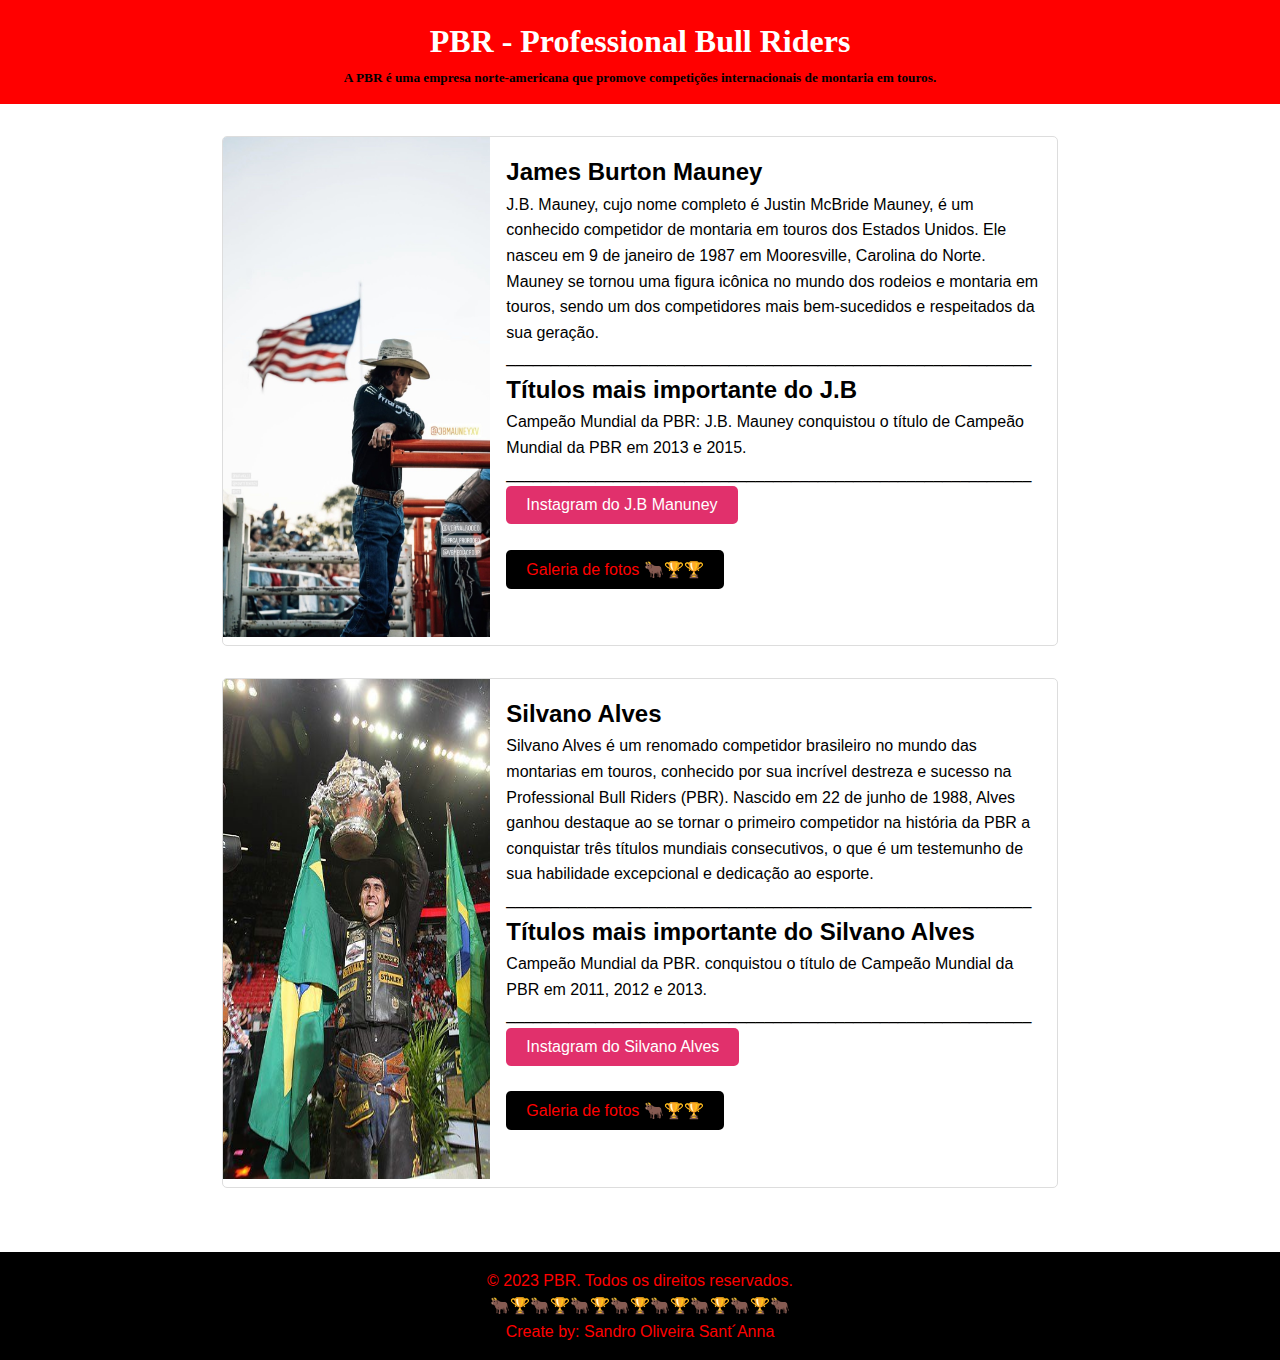
<file: index.html>
<!DOCTYPE html>
<html lang="pt-br">
<head>
    <meta charset="UTF-8">
    <meta name="viewport" content="width=device-width, initial-scale=1.0">
    <link rel="shortcut icon" href="iconenavegador.jpeg" type="image/x-icon">
    <link rel="stylesheet" href="style.css">
    <title>PBR</title>

    <body>
        <header>
            <h1>PBR - Professional Bull Riders</h1>
            <h5>A PBR é uma empresa norte-americana que promove competições internacionais de montaria em touros.</h5>
        </header>
        <main>
            <section class="post">
                <div class="post-image">
                    <img src="JBMAUNEY_PRINCIPAL.jpeg" alt="Peão de Touro 1">
                </div>
                <div class="post-content">
                    <h2>James Burton Mauney </h2>
                    <p>J.B. Mauney, cujo nome completo é Justin McBride Mauney, é um conhecido competidor de montaria em touros dos Estados Unidos.
                        Ele nasceu em 9 de janeiro de 1987 em Mooresville, Carolina do Norte.
                        Mauney se tornou uma figura icônica no mundo dos rodeios e montaria em touros, sendo um dos competidores mais bem-sucedidos e respeitados da sua geração.
                    </p>
                    <p>___________________________________________________________</p>

                    <h2>Títulos mais importante do J.B</h2>
                    <p>Campeão Mundial da PBR: J.B. Mauney conquistou o título de Campeão Mundial da PBR em 2013 e 2015.</p>
                    <p>___________________________________________________________</p>

                    <a href="https://www.instagram.com/jbmauneyxv/" target="_blank">
                        <button style="background-color: #E1306C; color: white; padding: 10px 20px; border: none; border-radius: 5px; font-size: 16px; cursor: pointer;">
                            Instagram do J.B Manuney 
                        </button>
                    </a>
                    <br>
                    <br>
                    <a>
                        <a href="galeriajb.html" target="_blank">
                            <button style="background-color: black; color: red; padding: 10px 20px; border: none; border-radius: 5px; font-size: 16px; cursor: pointer;">
                                Galeria de fotos 🐂🏆🏆
                            </button>
                    </a>
                </div>
            </section>
            
            <section class="post">
                <div class="post-image">
                    <img src="SILVANOALVES_PRINCIPAL.jpeg" alt="Peão de Touro 2">
                </div>
                <div class="post-content">
                    <h2>Silvano Alves</h2>
                    <p>Silvano Alves é um renomado competidor brasileiro no mundo das montarias em touros,
                         conhecido por sua incrível destreza e sucesso na Professional Bull Riders (PBR).
                          Nascido em 22 de junho de 1988, Alves ganhou destaque ao se tornar o primeiro competidor na história da PBR a conquistar três títulos mundiais consecutivos,
                           o que é um testemunho de sua habilidade excepcional e dedicação ao esporte.
                    </p>
                    <p>___________________________________________________________</p>

                    <h2>Títulos mais importante do Silvano Alves</h2>
                    <p>Campeão Mundial da PBR. conquistou o título de Campeão Mundial da PBR em 2011, 2012 e 2013.</p>
                    <p>___________________________________________________________</p>

                    <a href="https://www.instagram.com/salvespbr/" target="_blank">
                        <button style="background-color: #E1306C; color: white; padding: 10px 20px; border: none; border-radius: 5px; font-size: 16px; cursor: pointer;">
                            Instagram do Silvano Alves
                        </button>
                    </a>
                    <br>
                    <br>
                    <a>
                        <a href="galeriasilvanoalves.html" target="_blank">
                            <button style="background-color: black; color: red; padding: 10px 20px; border: none; border-radius: 5px; font-size: 16px; cursor: pointer;">
                                Galeria de fotos 🐂🏆🏆
                            </button>
                    </a>
                </div>
            </section>

        </main>
        <footer>
            <p>&copy; 2023 PBR. Todos os direitos reservados.</p>
            <p>🐂🏆🐂🏆🐂🏆🐂🏆🐂🏆🐂🏆🐂🏆🐂</p>
            <p>Create by: Sandro Oliveira Sant´Anna</p>
        </footer>
    </body>
    </html>
</file>
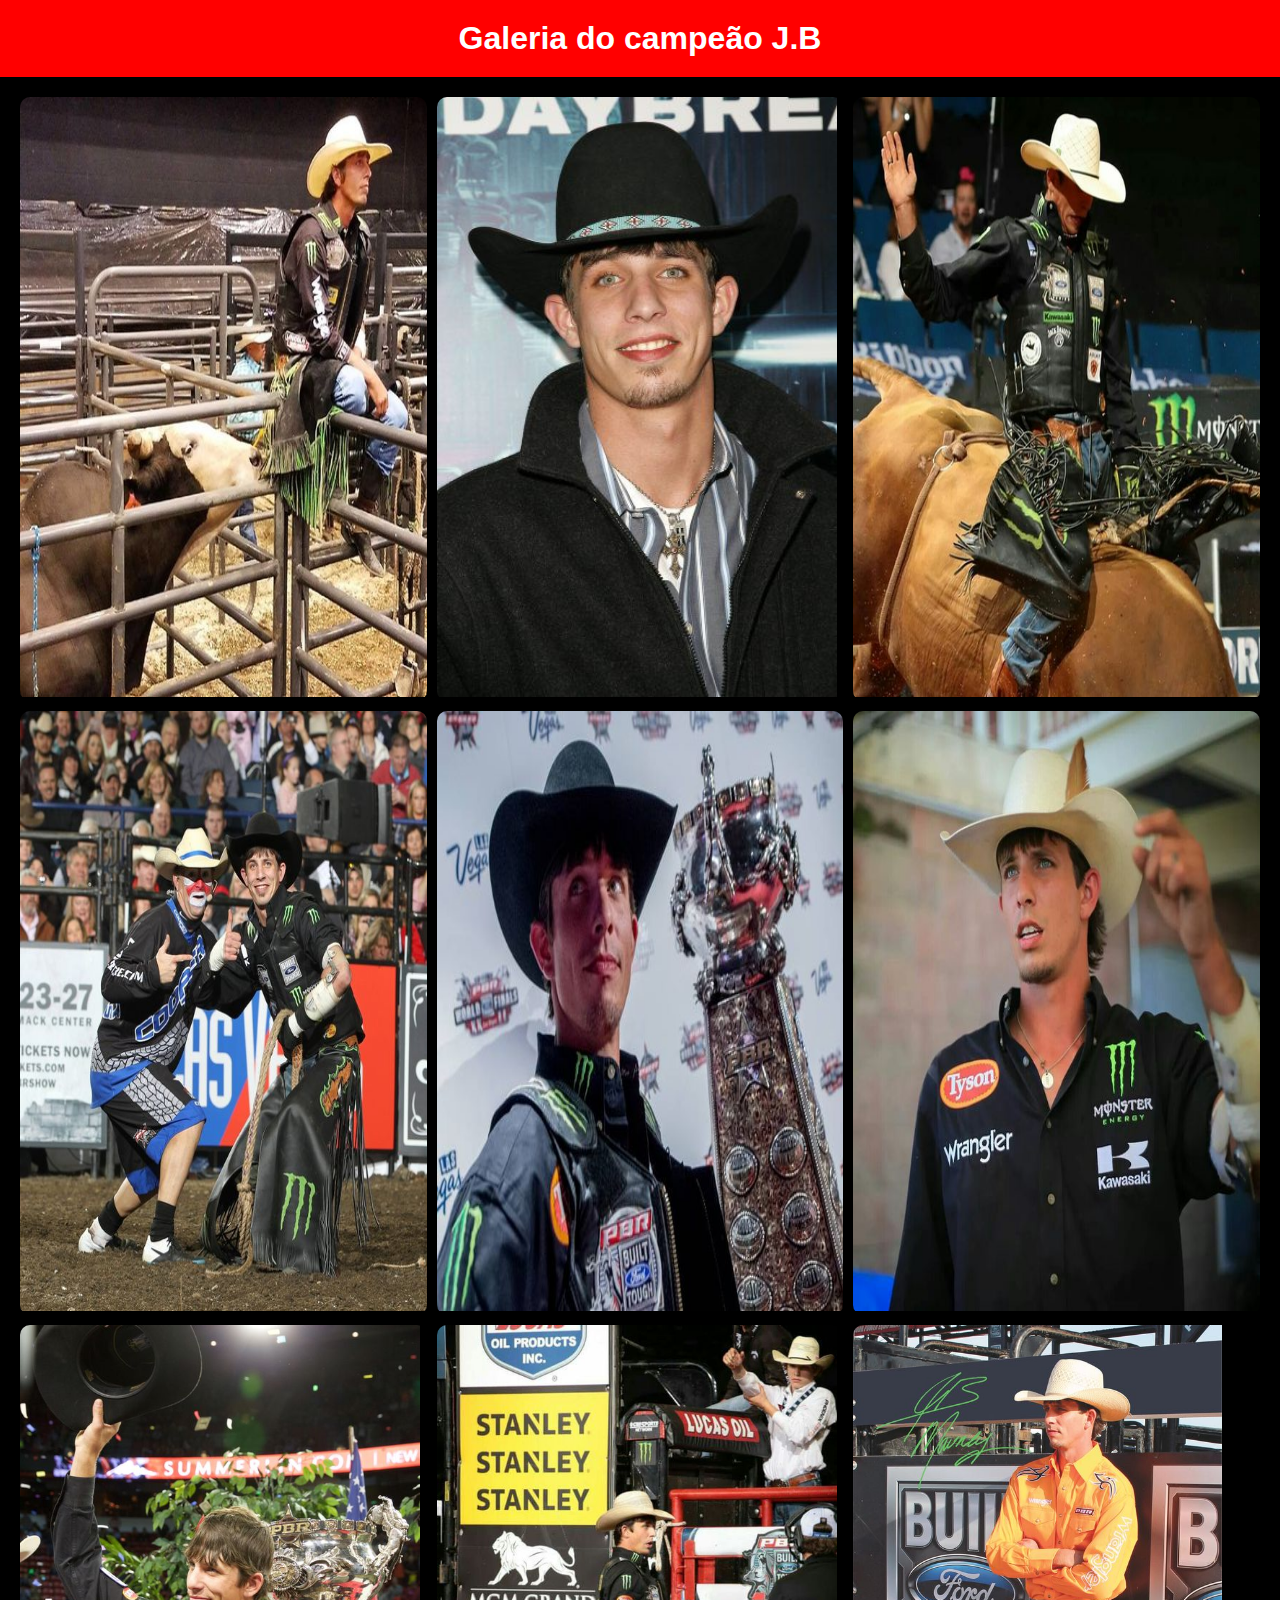
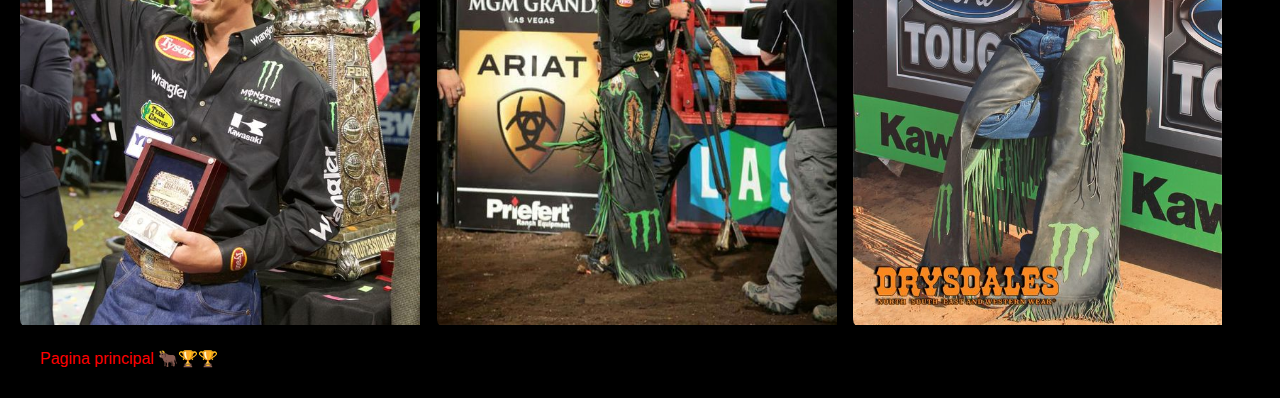
<file: galeriajb.html>
<!DOCTYPE html>
<html lang="pt-br">
<head>
    <meta charset="UTF-8">
    <meta name="viewport" content="width=device-width, initial-scale=1.0">
    <link rel="shortcut icon" href="iconenavegador.jpeg" type="image/x-icon">
    <title>Galeria do J.B Manuney</title>
    <link rel="stylesheet" href="galerias.css">
</head>
<body>
    <h1>Galeria do campeão J.B</h1>
    <div class="expositor">
      <div class="expositor-item">
        <img src="galeriajbimg/imagem1.jpg" alt="Foto 1">
      </div>
      <div class="expositor-item">
        <img src="galeriajbimg/imagem5.jpg" alt="Foto 2">
      </div>
      <div class="expositor-item">
        <img src="galeriajbimg/imagem3.jpg" alt="Foto 3">
      </div>
      <div class="expositor-item">
        <img src="galeriajbimg/imagem4.jpg" alt="Foto 4">
      </div>
      <div class="expositor-item">
        <img src="galeriajbimg/imagem9.jpg" alt="Foto 5">
      </div>
      <div class="expositor-item">
        <img src="galeriajbimg/imagem6.jpg" alt="Foto 6">
      </div>
      <div class="expositor-item">
        <img src="galeriajbimg/imagem7.jpg" alt="Foto 7">
      </div>
      <div class="expositor-item">
        <img src="galeriajbimg/imagem8.jpg" alt="Foto 8">
      </div>
      <div class="expositor-item">
        <img src="galeriajbimg/imagem2.jpg" alt="Foto 9">
      </div>
      <a href="index.html" target="_blank">
        <button style="background-color: black; color: red; padding: 10px 20px; border: none; border-radius: 5px; font-size: 16px; cursor: pointer;">
            Pagina principal 🐂🏆🏆
        </button>
    </div>
  </body>  
</html>
</file>
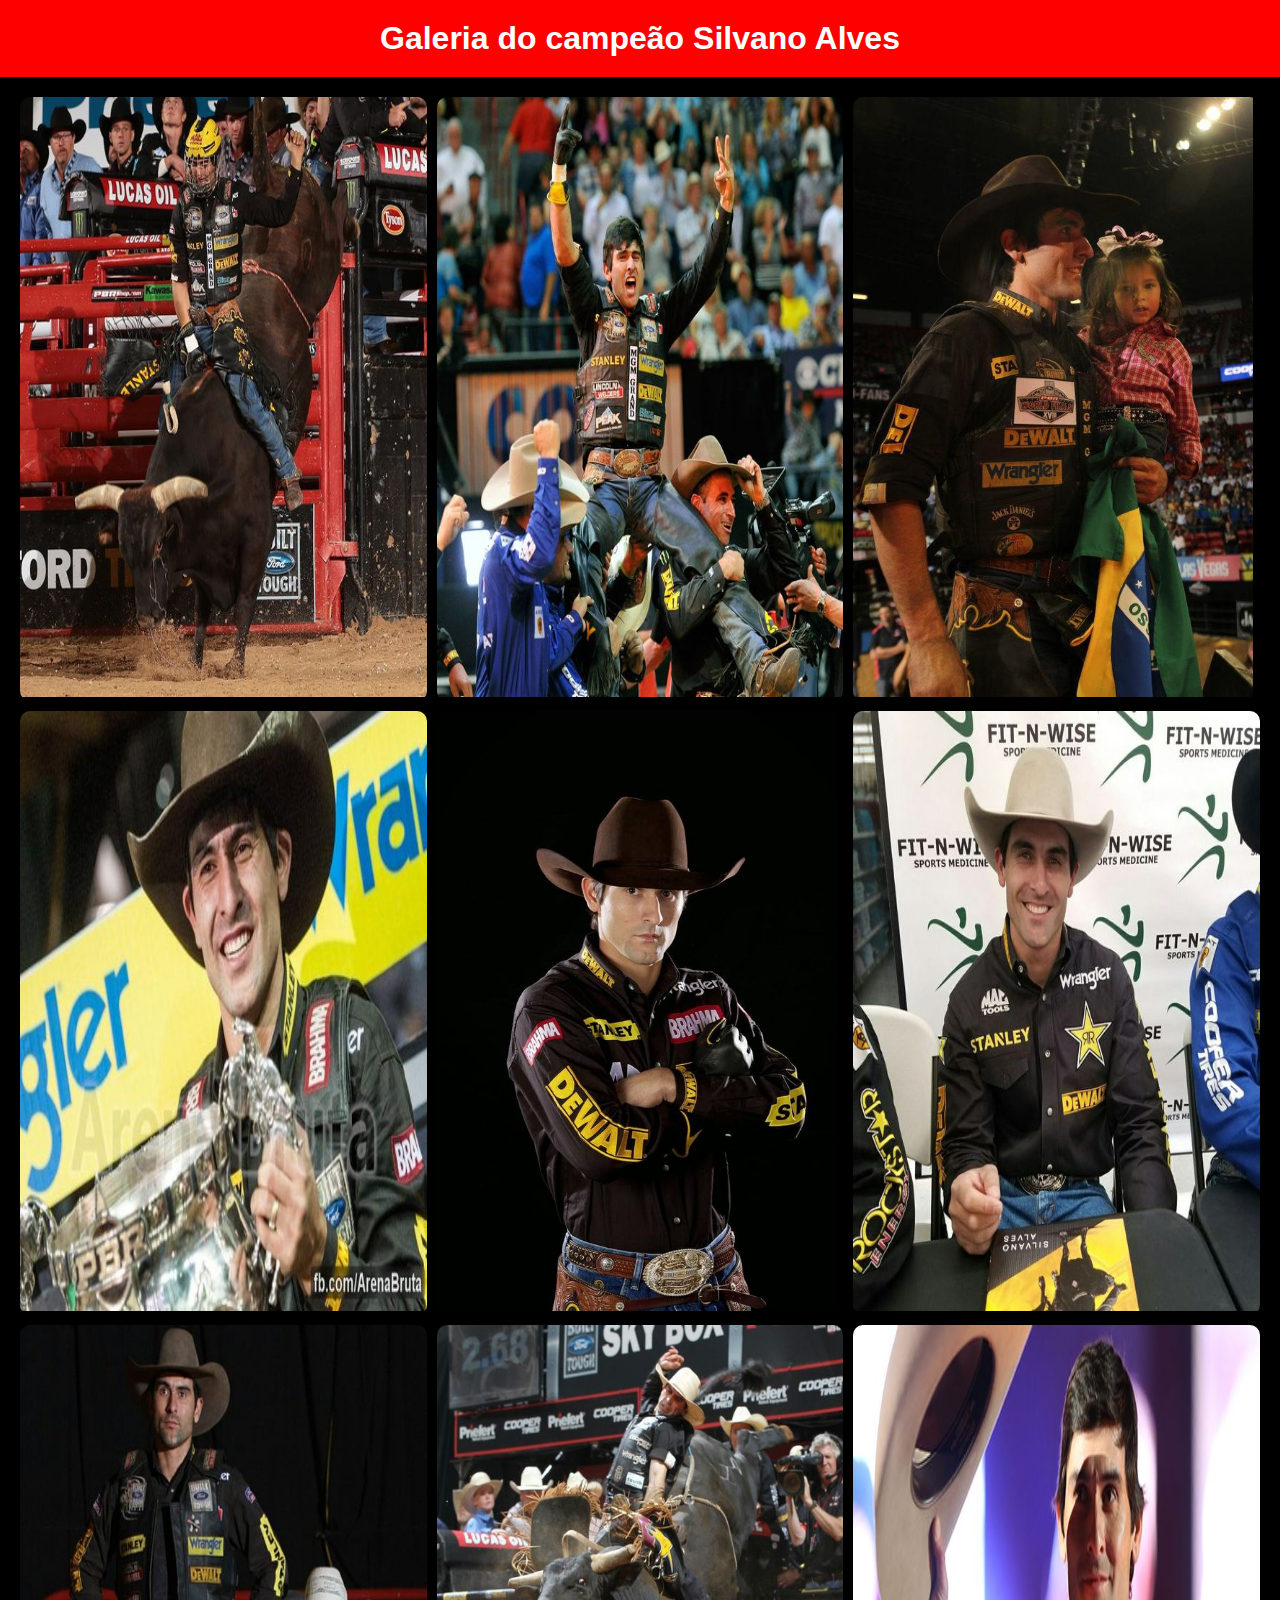
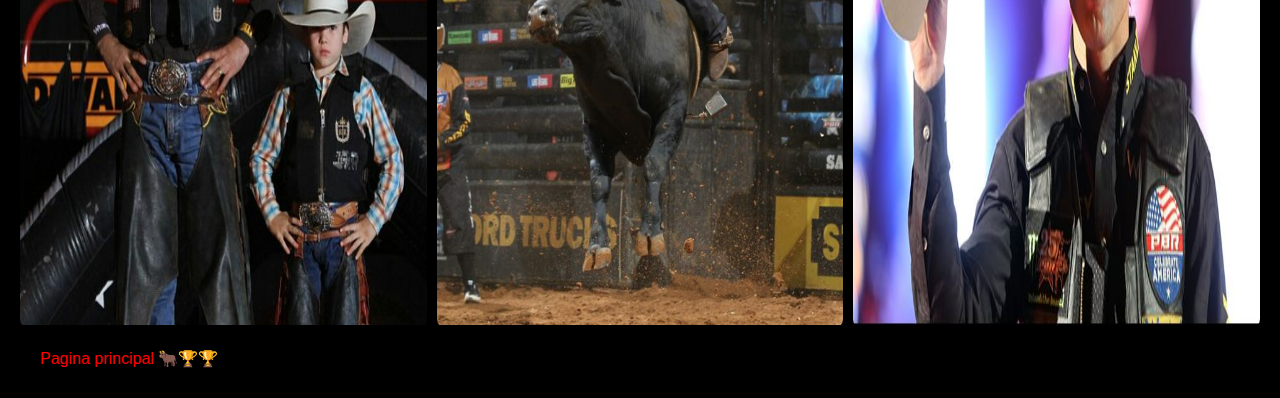
<file: galeriasilvanoalves.html>
<!DOCTYPE html>
<html lang="pt-br">
<head>
    <meta charset="UTF-8">
    <meta name="viewport" content="width=device-width, initial-scale=1.0">
    <link rel="shortcut icon" href="iconenavegador.jpeg" type="image/x-icon">
    <title>Galeria do Silvano Alves</title>
    <link rel="stylesheet" href="galerias.css">
</head>
<body>
    <h1>Galeria do campeão Silvano Alves</h1>
    <div class="expositor">
      <div class="expositor-item">
        <img src="galeriasilvanoalves/imagem1.jpg" alt="Foto 1">
      </div>
      <div class="expositor-item">
        <img src="galeriasilvanoalves/imagem2.jpg" alt="Foto 2">
      </div>
      <div class="expositor-item">
        <img src="galeriasilvanoalves/imagem3.jpg" alt="Foto 3">
      </div>
      <div class="expositor-item">
        <img src="galeriasilvanoalves/imagem4.jpg" alt="Foto 4">
      </div>
      <div class="expositor-item">
        <img src="galeriasilvanoalves/imagem5.jpg" alt="Foto 5">
      </div>
      <div class="expositor-item">
        <img src="galeriasilvanoalves/imagem6.jpg" alt="Foto 6">
      </div>
      <div class="expositor-item">
        <img src="galeriasilvanoalves/imagem7.jpg" alt="Foto 7">
      </div>
      <div class="expositor-item">
        <img src="galeriasilvanoalves/imagem8.jpg" alt="Foto 8">
      </div>
      <div class="expositor-item">
        <img src="galeriasilvanoalves/imagem9.jpg" alt="Foto 9">
      </div>
      <a href="index.html" target="_blank">
        <button style="background-color: black; color: red; padding: 10px 20px; border: none; border-radius: 5px; font-size: 16px; cursor: pointer;">
            Pagina principal 🐂🏆🏆
        </button>
    </div>
  </body>  
</html>
</file>
<file: style.css>
* {
    margin: 0;
    padding: 0;
    box-sizing: border-box;
}

body {
    font-family: Arial, sans-serif;
    line-height: 1.6;
}

header { 
    background-color: red;
    font-family: Cambria, Cochin, Georgia, Times, 'Times New Roman', serif;
    color: white;
    text-align: center;
    padding: 1rem;
}

h5 {
    color: black;
}

main {
    max-width: 900px;
    margin: 0 auto;
    padding: 2rem;
}

.post {
    display: flex;
    margin-bottom: 2rem;
    border: 1px solid #ddd;
    border-radius: 5px;
    overflow: hidden;
}

.post-image {
    flex: 1;
}

.post-image img {
    max-width: 100%;
    height: 500px;
}

.post-content {
    flex: 2;
    padding: 1rem;
}

footer {
    text-align: center;
    padding: 1rem;
    background-color: black;
    color: red;
}
</file>
<file: galerias.css>
body {
    font-family: Arial, sans-serif;
    background-color: black;
    margin: 0;
    padding: 0;
  }

  h1 {
    text-align: center;
    padding: 20px;
    background-color: red;
    color: white;
    margin: 0;
  }

  .expositor {
    display: grid;
    grid-template-columns: repeat(3, 1fr);
    gap: 10px;
    padding: 20px;
  }

  .expositor-item {
    border-radius: 10px;
    overflow: hidden;
    box-shadow: 0px 3px 6px rgba(0, 0, 0, 0.2);
  }

  .expositor-item img {
    max-width: 100%;
    height: 600px;
    transition: transform 0.2s;
  }

  .expositor-item:hover img {
    transform: scale(1.1);
  }
</file>
